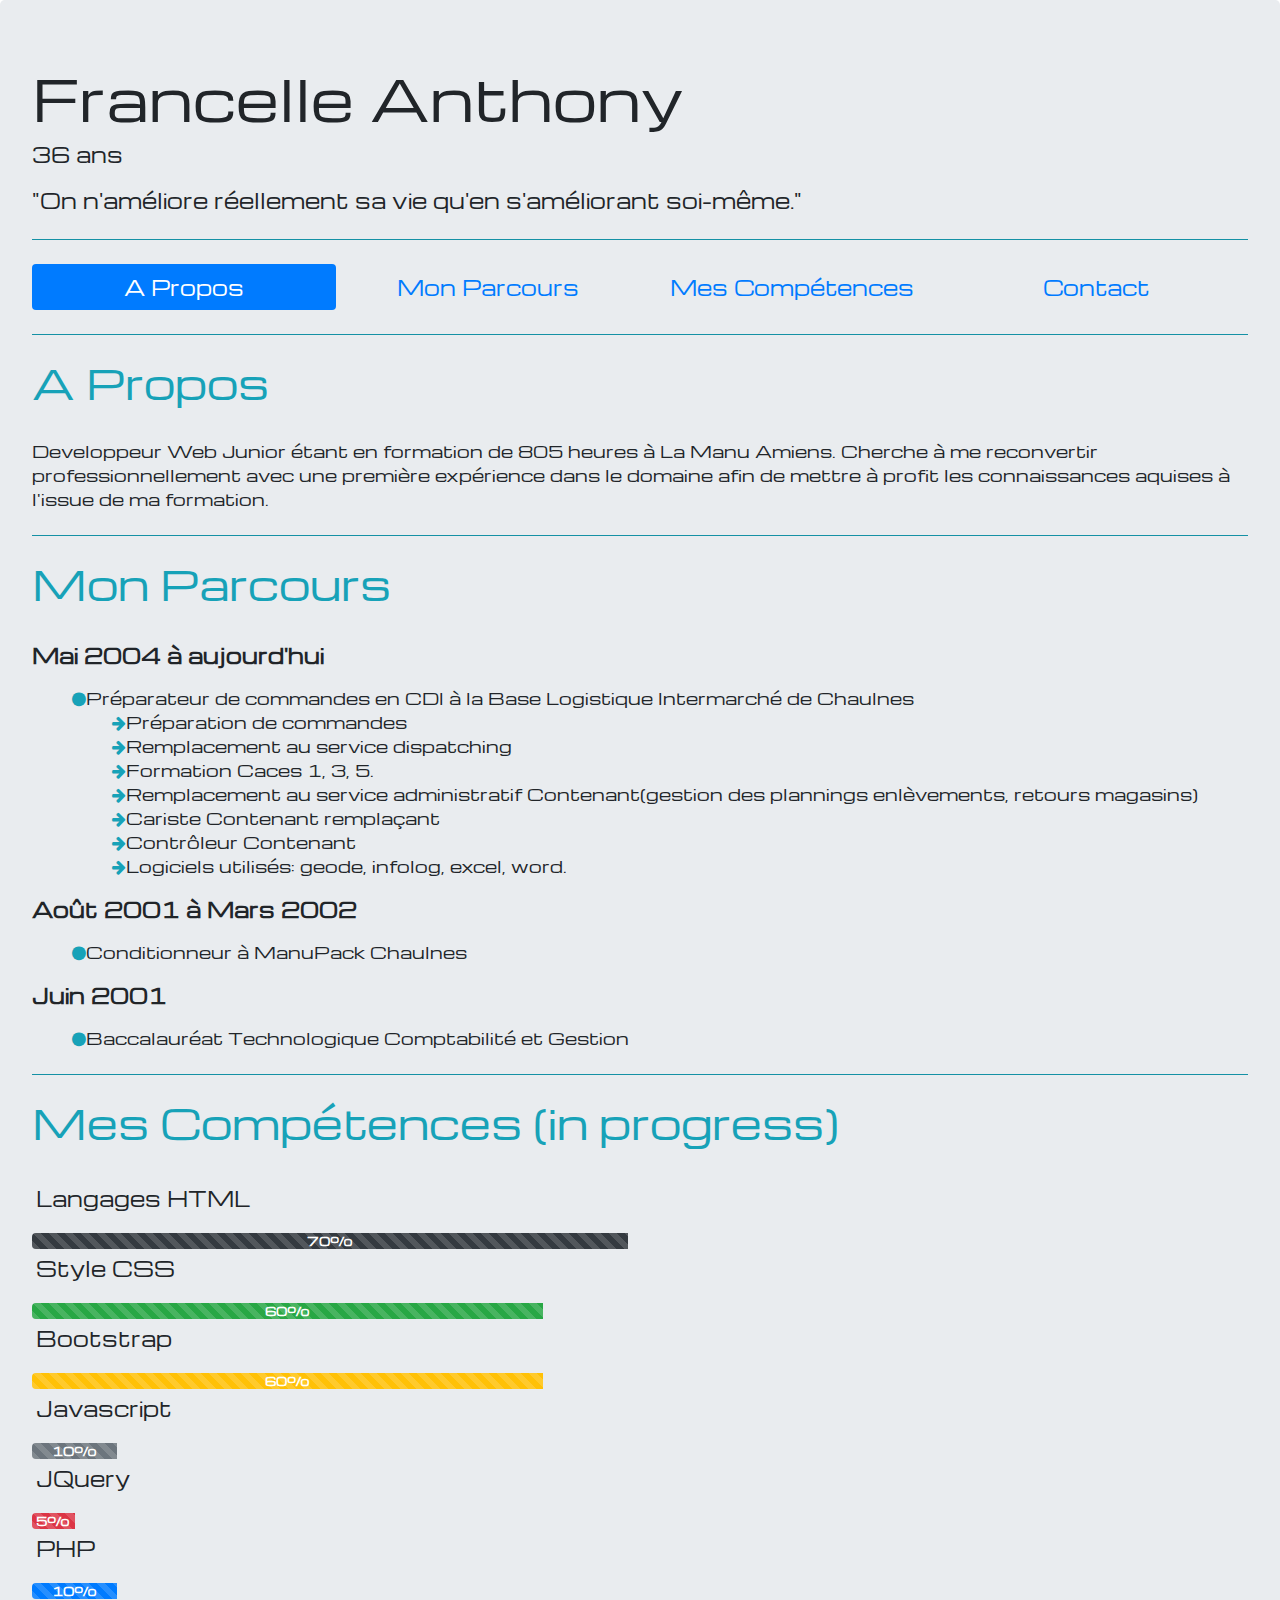
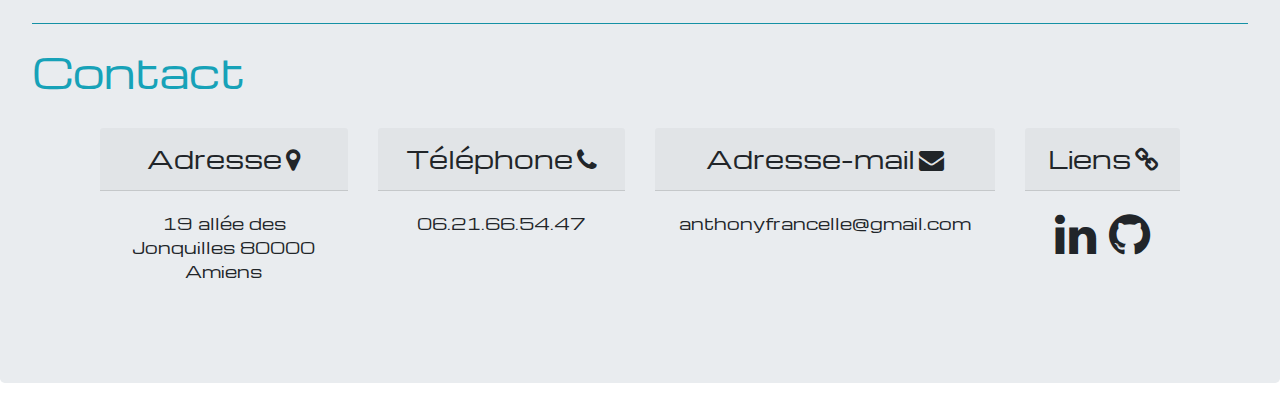
<file: BootstrapCV/index.html>
<!DOCTYPE html>
<html lang=fr dir="ltr">
<head>
  <link rel="stylesheet" href="assets/css/style.css">
  <meta name="viewport" content="width=device-width, initial-scale=1, shrink-to-fit=no">
  <link rel="stylesheet" href="https://stackpath.bootstrapcdn.com/bootstrap/4.3.1/css/bootstrap.min.css" integrity="sha384-ggOyR0iXCbMQv3Xipma34MD+dH/1fQ784/j6cY/iJTQUOhcWr7x9JvoRxT2MZw1T" crossorigin="anonymous">
  <link rel="stylesheet" href="https://stackpath.bootstrapcdn.com/font-awesome/4.7.0/css/font-awesome.min.css">
  <link href="https://fonts.googleapis.com/css?family=Michroma&display=swap" rel="stylesheet">
  <meta charset="utf-8">
  <title>Mon CV Numérique</title>
</head>
<body>
  <!-- begin of header -->
  <div class="jumbotron">
    <h1 class="display-4">Francelle Anthony</h1>
    <p class="lead">36 ans</p>
    <p class="lead">"On n'améliore réellement sa vie qu'en s'améliorant soi-même."</p>
    <!-- end of header -->
    <hr class="my-4 bg-info">
    <!-- navbar -->
    <nav class="nav nav-pills flex-column nav-justified flex-sm-row">
      <a class="nav-link active nav-item" href="#Apropos">A Propos</a>
      <a class="nav-link nav-item" href="#parcours">Mon Parcours</a>
      <a class="nav-link nav-item" href="#compétences">Mes Compétences</a>
      <a class="nav-link nav-item" href="#Contact">Contact</a>
    </nav>
    <!-- end of navbar -->
    <hr class="my-4 bg-info">
    <!-- begin of A propos -->
    <div id="Apropos">
      <h2 class="pb-4 text-info">A Propos</h2>
      <p>Developpeur Web Junior étant en formation de 805 heures à La Manu Amiens. Cherche à me reconvertir professionnellement avec une première expérience dans le domaine afin de mettre à profit les connaissances aquises à l'issue de ma formation.</p>
    </div>
    <!-- end of A propos -->
    <hr class="my-4 bg-info">
    <!-- begin of Mon parcours -->
    <div id="parcours">
      <h2 class="pb-4 text-info">Mon Parcours</h2>
      <p class="lead font-weight-bold">Mai 2004 à aujourd'hui</p>
      <ul>
        <li><i class="fa fa-circle text-info" aria-hidden="true"></i>Préparateur de commandes en CDI à la Base Logistique Intermarché de Chaulnes</li>
        <ul>
          <li><i class="fa fa-arrow-right text-info" aria-hidden="true"></i>Préparation de commandes</li>
          <li><i class="fa fa-arrow-right text-info" aria-hidden="true"></i>Remplacement au service dispatching</li>
          <li><i class="fa fa-arrow-right text-info" aria-hidden="true"></i>Formation Caces 1, 3, 5.</li>
          <li><i class="fa fa-arrow-right text-info" aria-hidden="true"></i>Remplacement au service administratif Contenant(gestion des plannings enlèvements, retours magasins)</li>
          <li><i class="fa fa-arrow-right text-info" aria-hidden="true"></i>Cariste Contenant remplaçant</li>
          <li><i class="fa fa-arrow-right text-info" aria-hidden="true"></i>Contrôleur Contenant</li>
          <li><i class="fa fa-arrow-right text-info" aria-hidden="true"></i>Logiciels utilisés: geode, infolog, excel, word.</li>
        </ul>
      </ul>
      <p class="lead text-left font-weight-bold">Août 2001 à Mars 2002</p>
      <ul>
        <li><i class="fa fa-circle text-info" aria-hidden="true"></i>Conditionneur à ManuPack Chaulnes</li>
      </ul>
      <p class="lead font-weight-bold">Juin 2001</p>
      <ul>
        <li><i class="fa fa-circle text-info" aria-hidden="true"></i>Baccalauréat Technologique Comptabilité et Gestion</li>
      </ul>
    </div>
    <!-- end of Mon parcours -->
    <hr class="my-4 bg-info">
    <!-- begin of compétences -->
    <div id="compétences">
      <h2 class="pb-4 text-info">Mes Compétences (in progress)</h2>
      <p class="lead p-1">Langages HTML</p>
      <div class="progress">
        <div class="progress-bar progress-bar-striped progress-bar-animated bg-dark font-weight-bold" role="progressbar" aria-valuenow="70" aria-valuemin="O" aria-valuemax="100" style="width: 70%;">
          70%
        </div>
      </div>
      <p class="lead p-1">Style CSS</p>
      <div class="progress">
        <div class="progress-bar progress-bar-striped progress-bar-animated bg-success font-weight-bold" role="progressbar" aria-valuenow="60" aria-valuemin="O" aria-valuemax="100" style="width: 60%;">
          60%
        </div>
      </div>
      <p class="lead p-1">Bootstrap</p>
      <div class="progress">
        <div class="progress-bar progress-bar-striped progress-bar-animated font-weight-bold bg-warning" role="progressbar" aria-valuenow="60" aria-valuemin="O" aria-valuemax="100" style="width: 60%;">
          60%
        </div>
      </div>
      <p class="lead p-1">Javascript</p>
      <div class="progress">
        <div class="progress-bar progress-bar-striped progress-bar-animated bg-secondary font-weight-bold" role="progressbar" aria-valuenow="10" aria-valuemin="O" aria-valuemax="100" style="width: 10%;">
          10%
        </div>
      </div>
      <p class="lead p-1">JQuery</p>
      <div class="progress">
        <div class="progress-bar progress-bar-striped progress-bar-animated bg-danger font-weight-bold" role="progressbar" aria-valuenow="5" aria-valuemin="O" aria-valuemax="100" style="width: 5%;">
          5%
        </div>
      </div>
      <p class="lead p-1">PHP</p>
      <div class="progress">
        <div class="progress-bar progress-bar-striped progress-bar-animated font-weight-bold" role="progressbar" aria-valuenow="10" aria-valuemin="O" aria-valuemax="100" style="width: 10%;">
          10%
        </div>
      </div>
    </div>
    <!-- end of compétences -->
    <hr class="my-4 bg-info">
    <!-- begin of contact -->
    <div id="Contact">
      <h2 class="pb-4 text-info">Contact</h2>
      <div class="container d-lg-flex flex-row">
        <div class="card-fluid col-lg-3 text-center">
          <div class="card-header ">Adresse<i class="fa fa-map-marker ml-1" aria-hidden="true"></i></div>
          <div class="card-body">
            <p>19 allée des Jonquilles 80000 Amiens</p>
          </div>
        </div>
        <div class="card-fluid  col-lg-3 text-center">
          <div class="card-header">Téléphone<i class="fa fa-phone ml-1" aria-hidden="true"></i></div>
          <div class="card-body">
          <p class="">06.21.66.54.47</p>
        </div>
        </div>
        <div class="card-fluid col-lg-4 text-center">
          <div class="card-header">Adresse-mail<i class="fa fa-envelope ml-1" aria-hidden="true"></i></div>
          <div class="card-body">
            <p>anthonyfrancelle@gmail.com</p>
          </div>
        </div>
        <div class="card-fluid col-lg-2 text-center">
          <div class="card-header">Liens<i class="fa fa-link ml-1" aria-hidden="true"></i></div>
          <div class="card-body">
            <i class="fa fa-linkedin fa-3x px-1" aria-hidden="true"></i>
            <i class="fa fa-github fa-3x px-1" aria-hidden="true"></i>
          </div>
        </div>
      </div>
    </div>
    <!-- end of Contact -->
  </div>
</body>
</html>
</file>
<file: BootstrapCV/assets/css/style.css>
.jumbotron{
font-family: 'Michroma', sans-serif;
background-image: url(http://backgroundlabs.com/files/subtle-circles-pattern-2268.png);
}
h1 {
font-family: 'Michroma', sans-serif;
}
li {
  list-style: none;
}
nav{
  font-size: 20px;
}
.progress{
  width: 70%;
  text-decoration: none;
}
#Contact .card-header{
  font-size: 25px;
}
.jumbotron h2{
  font-size: 40px;
}
.card-header{
  background-image: url(http://backgroundlabs.com/files/clouds-seamless-background-824.jpg);
}
.card-body{
  background-image: url(http://backgroundlabs.com/files/cute-clouds-seamless-pattern-910.png);
}
</file>
